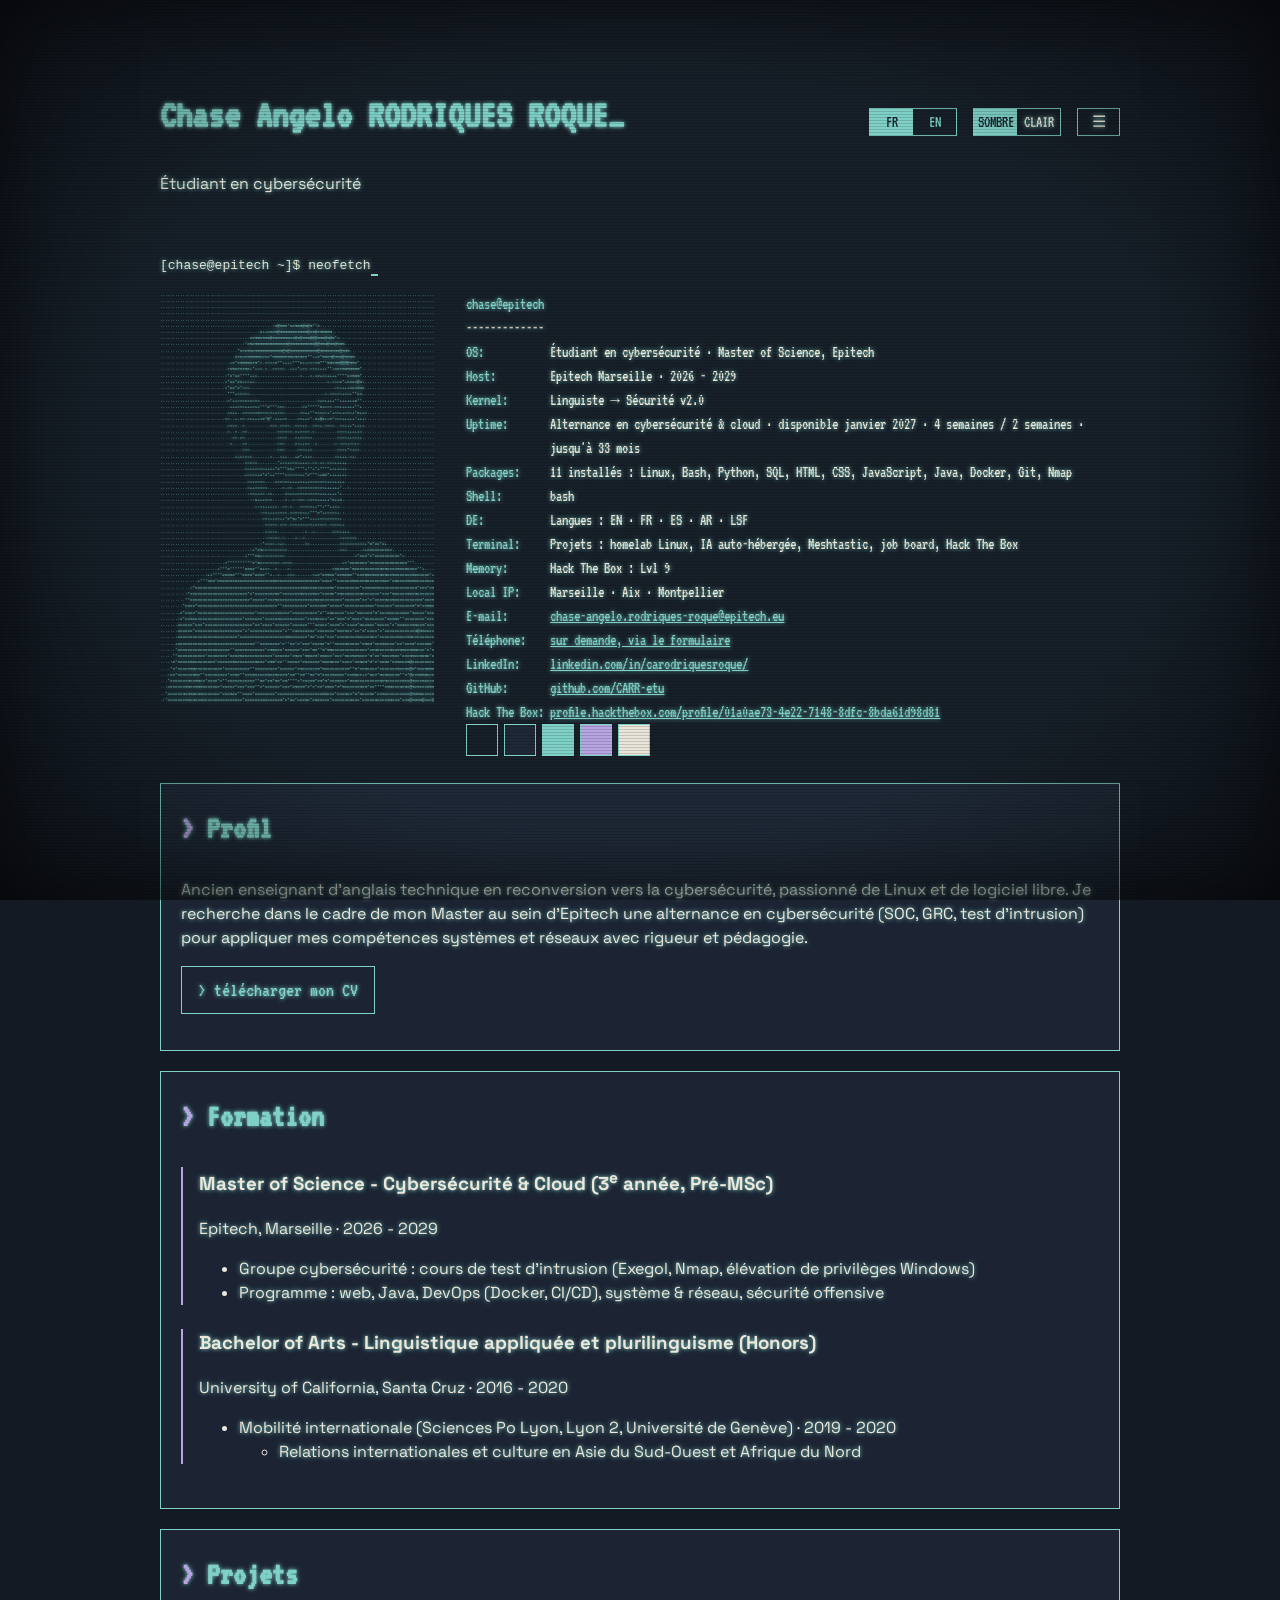
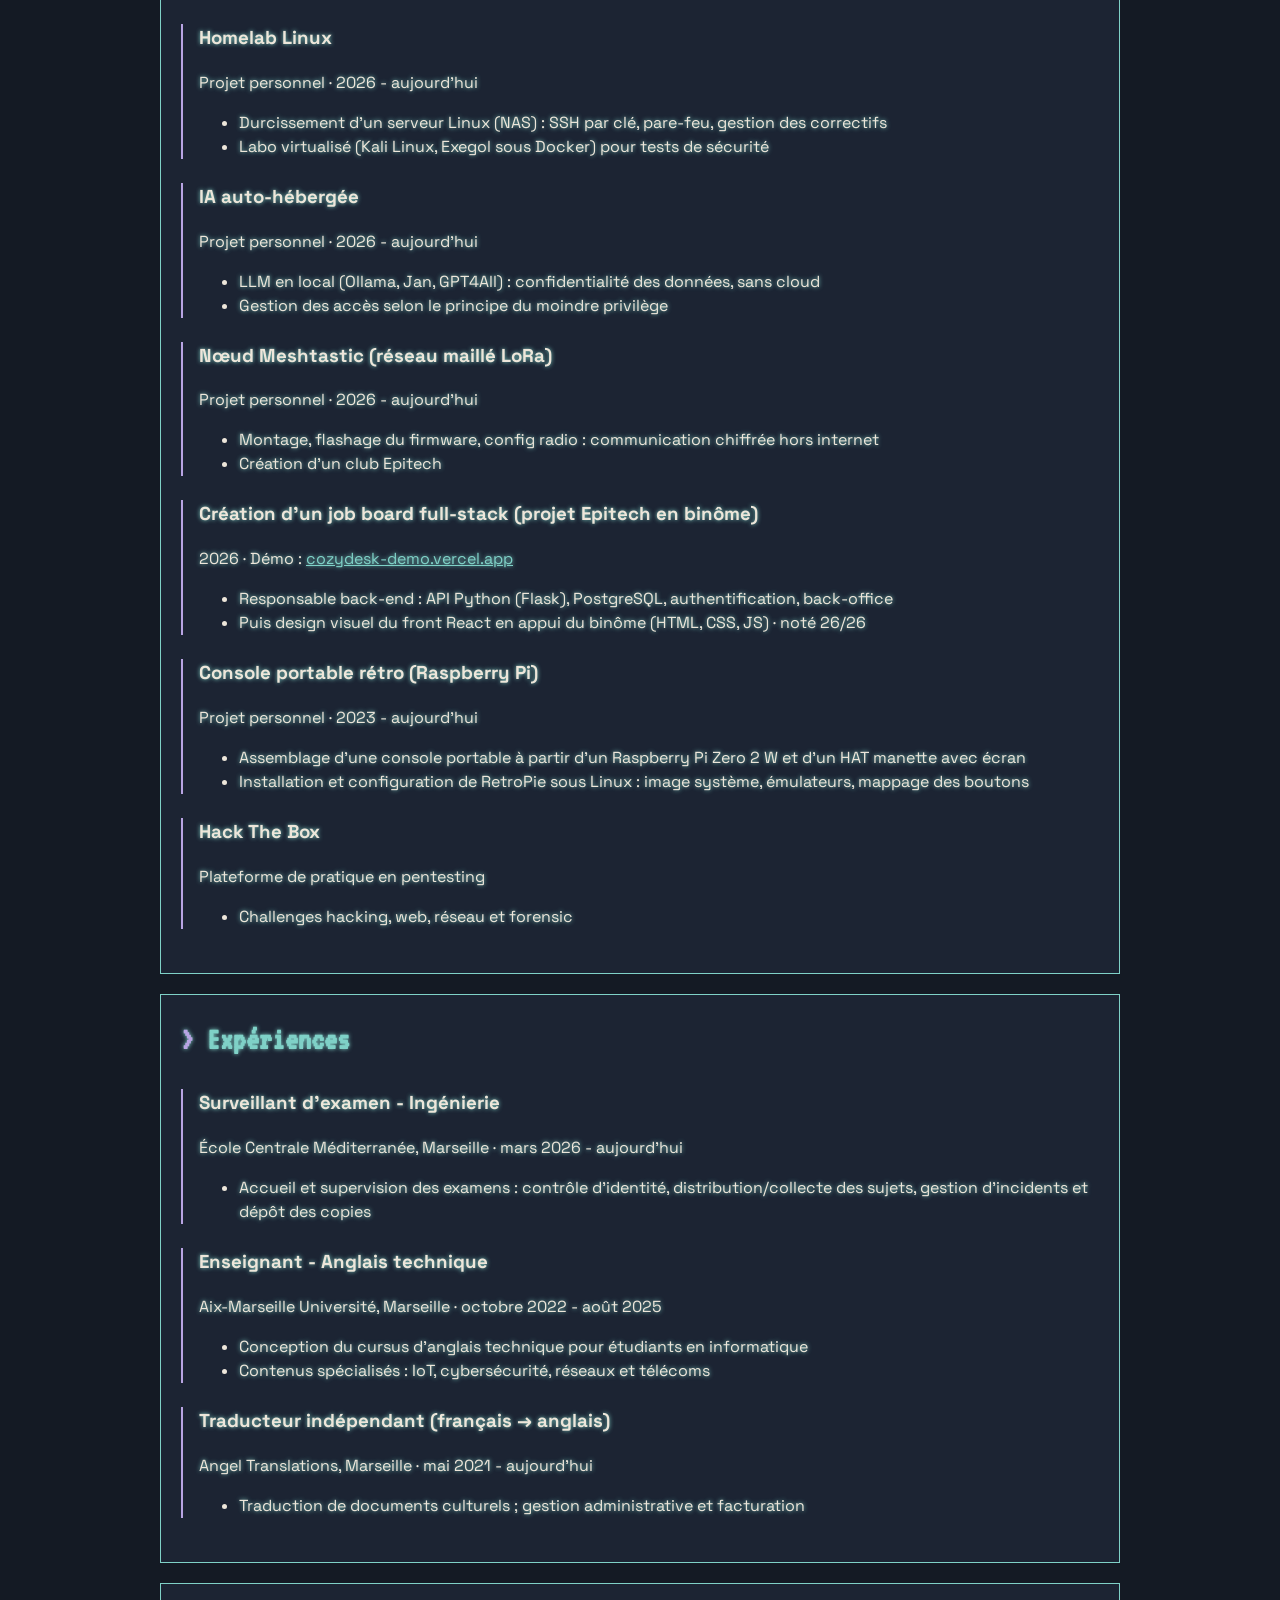
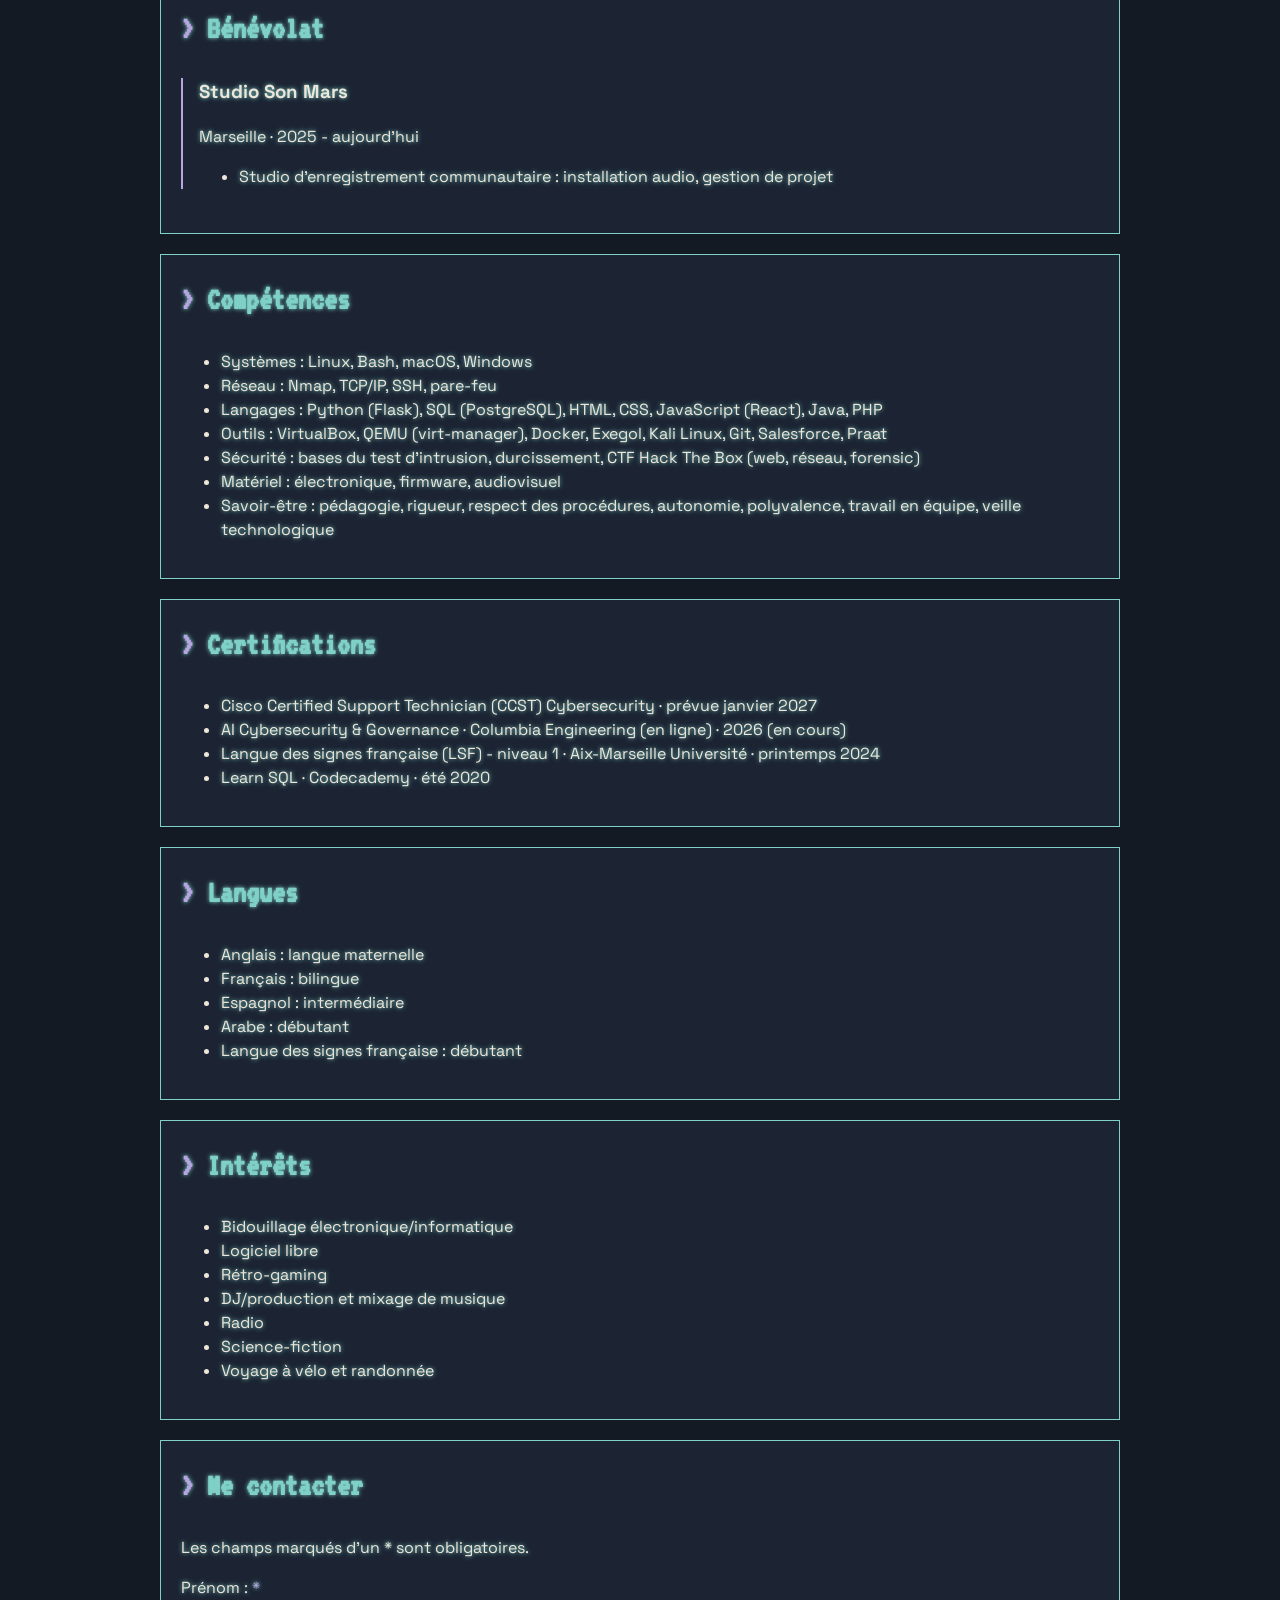
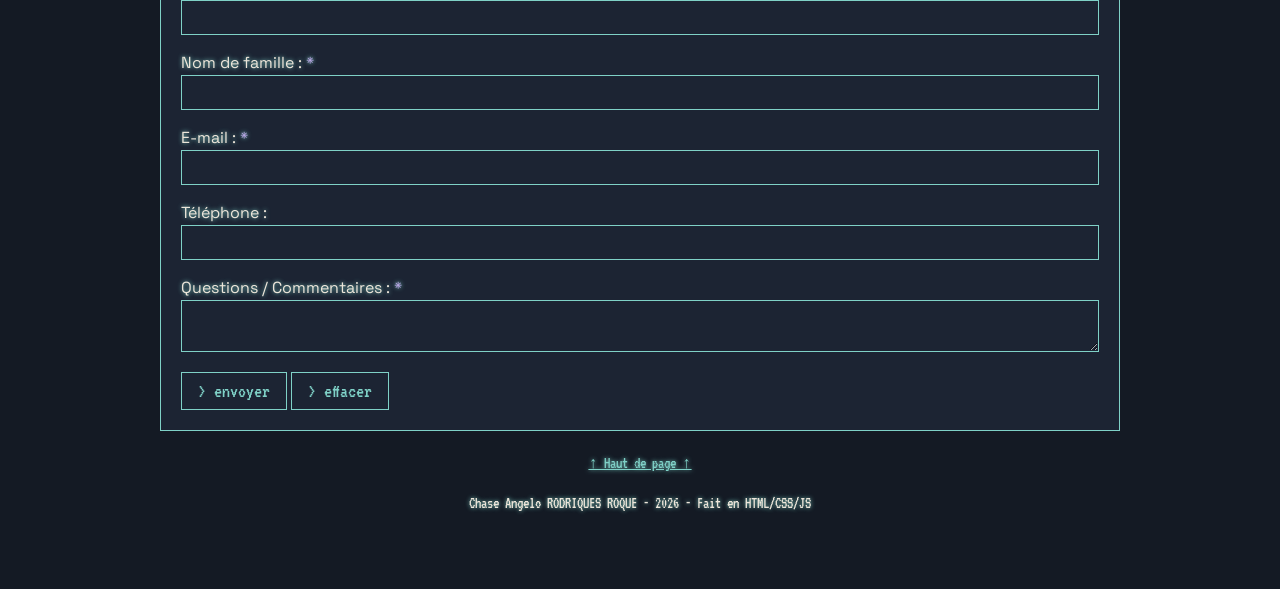
<file: index.html>
<!DOCTYPE html>
<html lang="fr">
<head>
    <meta charset="UTF-8">
    <meta name="viewport" content="width=device-width, initial-scale=1.0">
    <meta name="description" content="Portfolio de Chase Angelo RODRIQUES ROQUE, étudiant en cybersécurité à Epitech Marseille, à la recherche d'une alternance à partir de janvier 2027.">
    <title data-i18n="title.cv">Chase Angelo RODRIQUES ROQUE, Étudiant en cybersécurité</title>
    <link rel="preconnect" href="https://fonts.googleapis.com">
    <link rel="preconnect" href="https://fonts.gstatic.com" crossorigin>
    <link href="https://fonts.googleapis.com/css2?family=Space+Grotesk:wght@300..700&family=VT323&display=swap" rel="stylesheet">
    <link rel="stylesheet" href="css/style.css">
    <link rel="icon" href="assets/favicon.svg?v=2" type="image/svg+xml">
    <script src="js/translations.js" defer></script>
    <script src="js/main.js" defer></script>
</head>
    <body>
    <header>
        <div class="id">
            <h1><a href="index.html" class="home-link">Chase Angelo RODRIQUES ROQUE</a></h1>
            <p data-i18n="header.subtitle">Étudiant en cybersécurité</p> 
        </div>
        <div class="header-controls">
            <ul class="lang-switch">
                <li><button type="button" data-lang="fr" aria-pressed="true">FR</button></li>
                <li><button type="button" data-lang="en" aria-pressed="false">EN</button></li>
            </ul>
            <label class="switch">
                <input type="checkbox" id="theme-toggle" aria-label="Mode clair" data-i18n-attr="aria-label:attr.theme">
                <span class="slider"></span>
                <span class="switch-text switch-dark" data-i18n="theme.dark">SOMBRE</span>
                <span class="switch-text switch-light" data-i18n="theme.light">CLAIR</span>
            </label>
            <nav>
                <details>
                    <summary aria-label="Menu">☰</summary>
                    <ul>
                        <li><a href="index.html" data-i18n="nav.page.cv" aria-current="page">CV</a></li>
                        <li><a href="projects.html" data-i18n="nav.page.projects">Projets</a></li>
                        <li><a href="interests.html" data-i18n="nav.page.interests">Intérêts</a></li>
                        <li class="menu-separator" aria-hidden="true"></li>
                        <li><a href="#">neofetch_</a></li>
                        <li><a href="#profile" data-i18n="nav.profile">Profil</a></li>
                        <li><a href="#education" data-i18n="nav.education">Formation</a></li>
                        <li><a href="#projects" data-i18n="nav.projects">Projets</a></li>
                        <li><a href="#experience" data-i18n="nav.experience">Expériences</a></li>
                        <li><a href="#volunteering" data-i18n="nav.volunteering">Bénévolat</a></li>
                        <li><a href="#skills" data-i18n="nav.skills">Compétences</a></li>
                        <li><a href="#certifications" data-i18n="nav.certifications">Certifications</a></li>
                        <li><a href="#languages" data-i18n="nav.languages">Langues</a></li>
                        <li><a href="#interests" data-i18n="nav.interests">Intérêts</a></li>
                        <li><a href="#contact-form" data-i18n="nav.contact-form">Me contacter</a></li>
                    </ul>
                </details>
            </nav>    
        </div>
    </header>
    <main>
        <section id="neofetch">
            <p><code>[chase@epitech ~]$ <kbd>neofetch</kbd></code></p>
            <div class="portrait" tabindex="0">
                <img src="assets/photo-color.jpg" alt="Photo de Chase Angelo RODRIQUES ROQUE" width="400" height="400" data-i18n-attr="alt:attr.photo">
                <pre aria-hidden="true">
..............................................................................................................
..............................................................................................................
..............................................................................................................
..............................................................................................................
..............................................................................................................
.............................................:#@%%#*##%%%@%@%**#..............................................
........................................#++###%@%%%%%%#%%%%@#%@#%%%%%.........................................
..................................-.##%%#%%%@%%%%%%%#%@%@%%%@@@%%%@%@%*=......................................
.................................:*#%#%%%%%%%%%%%%%@%%%%%%%%%%@@%%%@%%@%%%-...................................
...............................*###%%#%%%%%%%%%%%@%@%%%%%%%%%%%@%%%%%%%%@%%%-.................................
..............................#####%%%%%####*%%%%%#%%#%#%##**++#*%%#%@%%%@%%%%................................
............................+#*#%%%%##%*=-====#**++++***#++====%***%%#%%@@@@%%#*..............................
...........................=#%####%#+*+==-=--=====--+++*+==-===++++**+###%%%%%%%*.............................
..........................:*#*##****++=-----------------=---=-=#+==++++****##%%%*.............................
..........................=*##*##+==+=-----------------------------=-===#*+####@%:............................
..........................=*##*#*===----------------------------------===+++###%%#............................
...........................***+=====------------------------------=-=====+==+**##-............................
...........................=*++=========-----------------------=+=++++**++++++#**.............................
............................+++===+++==+***#***===-------==*****#+===-==++++++**+.............................
...........................+=++--======#=====++===------==++**=====+*+==++===+*#++=...........................
..........................==--+-==-==+++=#*@*-=++==----==++=*-#+@#+=#*===+++++*+++:...........................
...........................====--=----------===-====--===+=--===+-====--==+++*++++............................
...........................=--=--==------------======-=+====-=---------====+++++=-............................
............................-==-==-------------====---=+=====----------====++==++.............................
............................=----==------------===----==++==--=-------=-===+==+=..............................
.............................----===-----------===-----===++=----------===+*=+==..............................
..............................=+=====-------=---=++---+#*+=+=---------==+++-=+:...............................
..................................=====--------*+==+====+++=-==-==-===+++++...................................
..................................===+====++=+*#***##+****+**+*+****+=++=++...................................
..................................+====+#*#*++****======++*#***=+%#*+++++++...................................
...................................==+====----======++++=+++=======++=++++....................................
...................................=++=====------=-==--===========++++++*.-:..................................
...................................:==++==-==-----==+=+=========+++++++*+..-..................................
....................................::#+++===-----=--=-===-====+++++*#++#.....................................
......................................+:=+++++=--==-=---=====++**+**++=+--....................................
........................................:==++++====-======++***#*++====+.:....................................
.........................................===++==++*#*%+*#***++++========+.....................................
..........................................=====-===-===+==+==+=====-====++....................................
..........................................=====-----------=--=-------====+++..................................
..........................................:=====-=----=--=--------------=+====+...............................
........................................:*====-=+=--------==------------==========+*%*##*#+...................
....................................:+*#%==========---------------------===------=+##########.................
.................................-+***#%+=========----------------------------=*###*#*##########*=............
..........................=**********#*%========-====--------------------==*#######*###############***-.......
.......................+***#******####**#+==--=----=-----------------=######*%##########%#%####%##%####**+-...
..................:++****#####***####*####**=--=---===-------=+#*##%##*##%#%#**###%%#%##%#%##%#######%######*+
...............+***###*######################%##################*####**######%####%######%##*#%####%#%########
............=*###########################################%%##%######%#*#########*##%#%#%##############%*###*#%
..........:*#######################*#*########%#*#######%####%##*###%#*#%##%####%#######*###*%#####%##%#######
.........-**########################*#####*###%###############%##########*#####%*##*#*####%##%##########%*###%
.........*####*################################**##########*#####%#*#####*#########%##*######*#######%*%*##%%#
........#*####*#######################*########%####*##########*#**#%#####*###*%####%*%*###%#####%##*%####*###
.......:#*##%####################*#######*#####%##########*###%####*##*%#%*%*%###*%#######*%#%%#**########*###
.......######*###*###################*##*####*######*######***#####*###%*#*###%*%##%##*%####*#*%#%###%%##%*###
.......######*###################*#*#############*#**#%#######*#######*%##%##*##*%*####*#*############%@%%####
......:########################*##################%%#######*%#*###*###*###%####%####%##*#######%###%%#########
......+###############################**########*#**##*#*###*#####*%**####%#####*#%#%*###%####*##*###%*####%#*
......*#####################**############*#%%###*######*###*%#**%*%%##############*##%#####%###%%##%%%###*#*#
.....**###########*########*####%############*######*#%##*%%##%*#%###*###*%##%#%###*%*##*%###%##*###%%##%#%#*#
....:#*#####%#########*######%########%###*#%%*##**#####*#######*%##%###*####*##%#%*%*#*##%#*##%###%@#########
....*#*#####%%###########*##########**#########*######*#%######%*%#########%**%*##%####*#######%##%#@%*%##%%%%
...:##*######%%#**#########*##%#**###%#####%##%###%*#%**#%**%#*%*####%#%##*##%%##+#*%##*%#%%###%**#*@##%%%%###
...*#######%##%%##*####*#**###########**%#*#%*%#*#%****#*####%*#%*%*###%###*%#%#########%#%######%##@%###%####
..:#######%%##%%%#######*#####*###*###**#*######*###*#%##%*#*#*##*#%##*%*%######%#%*##****#%%###%#%#@%#%###%%%
..*######%#%%%#%%#######*###%##**####*########*##################%%###*###%##*%*%###%#*##%#######%##@%%%%####%
.:*#######%%#%##%################*#######%######%*#*%#*###%#*#%#####*#######%###*#####%####%%##%*##%@%%%%@###@
                </pre>
            </div>
            <div class="neofetch-info">
                <p class="neofetch-title">chase@epitech</p>
                <p aria-hidden="true">-------------</p>
                <dl>
                    <dt>OS</dt>
                    <dd data-i18n="neofetch.os">Étudiant en cybersécurité · Master of Science, Epitech</dd>
                    <dt>Host</dt>
                    <dd>Epitech Marseille · 2026 - 2029</dd>
                    <dt>Kernel</dt>
                    <dd data-i18n="neofetch.kernel">Linguiste → Sécurité v2.0</dd>
                    <dt>Uptime</dt>
                    <dd data-i18n="neofetch.uptime">Alternance en cybersécurité & cloud · disponible janvier 2027 · 4 semaines / 2 semaines · jusqu'à 33 mois</dd>
                    <dt>Packages</dt>
                    <dd data-i18n="neofetch.packages">11 installés : Linux, Bash, Python, SQL, HTML, CSS, JavaScript, Java, Docker, Git, Nmap</dd>
                    <dt>Shell</dt>
                    <dd>bash</dd>
                    <dt>DE</dt>
                    <dd data-i18n="neofetch.de">Langues : EN · FR · ES · AR · LSF</dd>
                    <dt>Terminal</dt>
                    <dd data-i18n="neofetch.terminal">Projets : homelab Linux, IA auto-hébergée, Meshtastic, job board, Hack The Box</dd>
                    <dt>Memory</dt>
                    <dd data-i18n="neofetch.memory">Hack The Box : Lvl 9</dd>
                    <dt>Local IP</dt>
                    <dd>Marseille · Aix · Montpellier</dd>
                    <dt data-i18n="neofetch.email">E-mail</dt>
                    <dd><a href="mailto:chase-angelo.rodriques-roque@epitech.eu">chase-angelo.rodriques-roque@epitech.eu</a></dd>
                    <dt data-i18n="neofetch.phone">Téléphone</dt>
                    <dd><a href="#contact-form" data-i18n="neofetch.phone.link">sur demande, via le formulaire</a></dd>
                    <dt>LinkedIn</dt>
                    <dd><a href="https://linkedin.com/in/carodriquesroque/">linkedin.com/in/carodriquesroque/</a></dd>
                    <dt>GitHub</dt>
                    <dd><a href="https://github.com/CARR-etu">github.com/CARR-etu</a></dd>
                    <dt>Hack The Box</dt>
                    <dd><a href="https://profile.hackthebox.com/profile/01a0ae73-4e22-7148-8dfc-8bda61d98d81">profile.hackthebox.com/profile/01a0ae73-4e22-7148-8dfc-8bda61d98d81</a></dd>
                </dl>
                <div class="neofetch-colors" aria-hidden="true">
                    <span></span>
                    <span></span>
                    <span></span>
                    <span></span>
                    <span></span>
                </div>
            </div>
        </section>
        <section id="profile">
            <h2 data-i18n="profile.title">Profil</h2>
            <p data-i18n="profile.text">Ancien enseignant d'anglais technique en reconversion vers la cybersécurité, passionné de Linux et de logiciel libre. Je recherche dans le cadre de mon Master au sein d'Epitech une alternance en cybersécurité (SOC, GRC, test d'intrusion) pour appliquer mes compétences systèmes et réseaux avec rigueur et pédagogie.</p>
            <p><a href="assets/CV-Chase-Angelo-RODRIQUES-ROQUE.pdf" class="cv-button" download data-i18n="profile.cv">&gt; télécharger mon CV</a></p>
        </section>
        <section id="education">
            <h2 data-i18n="education.title">Formation</h2>
            <article>
                <h3><span data-i18n="education.msc.title">Master of Science - Cybersécurité & Cloud</span> (3<sup data-i18n="education.msc.ordinal">e</sup> <span data-i18n="education.msc.year">année, Pré-MSc</span>)</h3>
                <p>Epitech, Marseille · 2026 - 2029</p>
                <ul>
                    <li data-i18n="education.msc.item1">Groupe cybersécurité : cours de test d'intrusion (Exegol, Nmap, élévation de privilèges Windows)</li>
                    <li data-i18n="education.msc.item2">Programme : web, Java, DevOps (Docker, CI/CD), système & réseau, sécurité offensive</li>
                </ul>
            </article>
            <article>
                <h3 data-i18n="education.ba.title">Bachelor of Arts - Linguistique appliquée et plurilinguisme (Honors)</h3>
                <p>University of California, Santa Cruz · 2016 - 2020</p>
                <ul>
                    <li><span data-i18n="education.ba.mobility">Mobilité internationale (Sciences Po Lyon, Lyon 2, Université de Genève) · 2019 - 2020</span>
                        <ul>
                            <li data-i18n="education.ba.focus">Relations internationales et culture en Asie du Sud-Ouest et Afrique du Nord</li>
                        </ul>
                    </li>
                </ul>
            </article>
        </section>
        <section id="projects">
            <h2 data-i18n="projects.title">Projets</h2>
            <article>
                <h3 data-i18n="projects.homelab.title">Homelab Linux</h3>
                <p data-i18n="projects.homelab.meta">Projet personnel · 2026 - aujourd'hui</p>
                <ul>
                    <li data-i18n="projects.homelab.item1">Durcissement d'un serveur Linux (NAS) : SSH par clé, pare-feu, gestion des correctifs</li>
                    <li data-i18n="projects.homelab.item2">Labo virtualisé (Kali Linux, Exegol sous Docker) pour tests de sécurité</li>
                </ul>
            </article>
            <article>
                <h3 data-i18n="projects.ai.title">IA auto-hébergée</h3>
                <p data-i18n="projects.ai.meta">Projet personnel · 2026 - aujourd'hui</p>
                <ul>
                    <li data-i18n="projects.ai.item1">LLM en local (Ollama, Jan, GPT4All) : confidentialité des données, sans cloud</li>
                    <li data-i18n="projects.ai.item2">Gestion des accès selon le principe du moindre privilège</li>
                </ul>
            </article>
            <article>
                <h3 data-i18n="projects.meshtastic.title">Nœud Meshtastic (réseau maillé LoRa)</h3>
                <p data-i18n="projects.meshtastic.meta">Projet personnel · 2026 - aujourd'hui</p>
                <ul>
                    <li data-i18n="projects.meshtastic.item1">Montage, flashage du firmware, config radio : communication chiffrée hors internet</li>
                    <li data-i18n="projects.meshtastic.item2">Création d'un club Epitech</li>
                </ul>
            </article>
            <article>
                <h3 data-i18n="projects.jobboard.title">Création d'un job board full-stack (projet Epitech en binôme)</h3>
                <p>2026 · <span data-i18n="projects.jobboard.demo">Démo :</span> <a href="https://cozydesk-demo.vercel.app">cozydesk-demo.vercel.app</a></p>
                <ul>
                    <li data-i18n="projects.jobboard.item1">Responsable back-end : API Python (Flask), PostgreSQL, authentification, back-office</li>
                    <li data-i18n="projects.jobboard.item2">Puis design visuel du front React en appui du binôme (HTML, CSS, JS) · noté 26/26</li>
                </ul>
            </article>
            <article>
                <h3 data-i18n="projects.console.title">Console portable rétro (Raspberry Pi)</h3>
                <p data-i18n="projects.console.meta">Projet personnel · 2023 - aujourd'hui</p>
                <ul>
                    <li data-i18n="projects.console.item1">Assemblage d'une console portable à partir d'un Raspberry Pi Zero 2 W et d'un HAT manette avec écran</li>
                    <li data-i18n="projects.console.item2">Installation et configuration de RetroPie sous Linux : image système, émulateurs, mappage des boutons</li>
                </ul>
            </article>
            <article>
                <h3>Hack The Box</h3>
                <p data-i18n="projects.htb.meta">Plateforme de pratique en pentesting</p>
                <ul>
                    <li data-i18n="projects.htb.item1">Challenges hacking, web, réseau et forensic</li>
                </ul>
            </article>
        </section>
        <section id="experience">
            <h2 data-i18n="experience.title">Expériences</h2>
            <article>
                <h3 data-i18n="experience.invigilator.title">Surveillant d'examen - Ingénierie</h3>
                <p data-i18n="experience.invigilator.meta">École Centrale Méditerranée, Marseille · mars 2026 - aujourd'hui</p>
                <ul>
                    <li data-i18n="experience.invigilator.item1">Accueil et supervision des examens : contrôle d'identité, distribution/collecte des sujets, gestion d'incidents et dépôt des copies</li>
                </ul>
            </article>
            <article>
                <h3 data-i18n="experience.teacher.title">Enseignant - Anglais technique</h3>
                <p data-i18n="experience.teacher.meta">Aix-Marseille Université, Marseille · octobre 2022 - août 2025</p>
                <ul>
                    <li data-i18n="experience.teacher.item1">Conception du cursus d'anglais technique pour étudiants en informatique</li>
                    <li data-i18n="experience.teacher.item2">Contenus spécialisés : IoT, cybersécurité, réseaux et télécoms</li>
                </ul>
            </article>
            <article>
                <h3 data-i18n="experience.translator.title">Traducteur indépendant (français → anglais)</h3>
                <p data-i18n="experience.translator.meta">Angel Translations, Marseille · mai 2021 - aujourd'hui</p>
                <ul>
                    <li data-i18n="experience.translator.item1">Traduction de documents culturels ; gestion administrative et facturation</li>
                </ul>
            </article>
        </section>
        <section id="volunteering">
            <h2 data-i18n="volunteering.title">Bénévolat</h2>
            <article>
                <h3>Studio Son Mars</h3>
                <p data-i18n="volunteering.studio.meta">Marseille · 2025 - aujourd'hui</p>
                <ul>
                    <li data-i18n="volunteering.studio.item1">Studio d'enregistrement communautaire : installation audio, gestion de projet</li>
                </ul>
            </article>
        </section>
        <section id="skills">
            <h2 data-i18n="skills.title">Compétences</h2>
            <ul>
                <li data-i18n="skills.systems">Systèmes : Linux, Bash, macOS, Windows</li>
                <li data-i18n="skills.network">Réseau : Nmap, TCP/IP, SSH, pare-feu</li>
                <li data-i18n="skills.languages">Langages : Python (Flask), SQL (PostgreSQL), HTML, CSS, JavaScript (React), Java, PHP</li>
                <li data-i18n="skills.tools">Outils : VirtualBox, QEMU (virt-manager), Docker, Exegol, Kali Linux, Git, Salesforce, Praat</li>
                <li data-i18n="skills.security">Sécurité : bases du test d'intrusion, durcissement, CTF Hack The Box (web, réseau, forensic)</li>
                <li data-i18n="skills.hardware">Matériel : électronique, firmware, audiovisuel</li>
                <li data-i18n="skills.soft">Savoir-être : pédagogie, rigueur, respect des procédures, autonomie, polyvalence, travail en équipe, veille technologique</li>
            </ul>
        </section>
        <section id="certifications">
            <h2>Certifications</h2>
            <ul>
                <li data-i18n="certifications.ccst">Cisco Certified Support Technician (CCST) Cybersecurity · prévue janvier 2027</li>
                <li data-i18n="certifications.columbia">AI Cybersecurity & Governance · Columbia Engineering (en ligne) · 2026 (en cours)</li>
                <li data-i18n="certifications.lsf">Langue des signes française (LSF) - niveau 1 · Aix-Marseille Université · printemps 2024</li>
                <li data-i18n="certifications.sql">Learn SQL · Codecademy · été 2020</li>
            </ul>
        </section>
        <section id="languages">
            <h2 data-i18n="languages.title">Langues</h2>
            <ul>
                <li data-i18n="languages.english">Anglais : langue maternelle</li>
                <li data-i18n="languages.french">Français : bilingue</li>
                <li data-i18n="languages.spanish">Espagnol : intermédiaire</li>
                <li data-i18n="languages.arabic">Arabe : débutant</li>
                <li data-i18n="languages.lsf">Langue des signes française : débutant</li>
            </ul>
        </section>
        <section id="interests">
            <h2 data-i18n="interests.title">Intérêts</h2>
            <ul>
                <li data-i18n="interests.tinkering">Bidouillage électronique/informatique</li>
                <li data-i18n="interests.foss">Logiciel libre</li>
                <li data-i18n="interests.retrogaming">Rétro-gaming</li>
                <li data-i18n="interests.dj">DJ/production et mixage de musique</li>
                <li data-i18n="interests.radio">Radio</li>
                <li data-i18n="interests.scifi">Science-fiction</li>
                <li data-i18n="interests.outdoors">Voyage à vélo et randonnée</li>
            </ul>
        </section>
        <section id="contact-form">
            <h2 data-i18n="contact.title">Me contacter</h2>
            <p data-i18n="contact.required">Les champs marqués d'un * sont obligatoires.</p>
            <form>
                <label for="fname" data-i18n="contact.fname">Prénom :</label>
                <input type="text" id="fname" name="fname" required>

                <label for="lname" data-i18n="contact.lname">Nom de famille :</label>
                <input type="text" id="lname" name="lname" required>

                <label for="email" data-i18n="contact.email">E-mail :</label>
                <input type="email" id="email" name="email" required>

                <label for="tel-num" data-i18n="contact.phone">Téléphone :</label>
                <input type="tel" id="tel-num" name="tel-num">

                <label for="message" data-i18n="contact.message">Questions / Commentaires :</label>
                <textarea id="message" name="message" required></textarea>

                <input type="submit" value="> envoyer" data-i18n-attr="value:attr.submit">
                <input type="reset" value="> effacer" data-i18n-attr="value:attr.reset">
            </form>
        </section>

    </main>
    <footer>
        <p><a href="#" data-i18n="footer.top">↑ Haut de page ↑</a></p>
        <p data-i18n="footer.credits">Chase Angelo RODRIQUES ROQUE - 2026 - Fait en HTML/CSS/JS</p>
    </footer>
    </body>
</html>
</file>
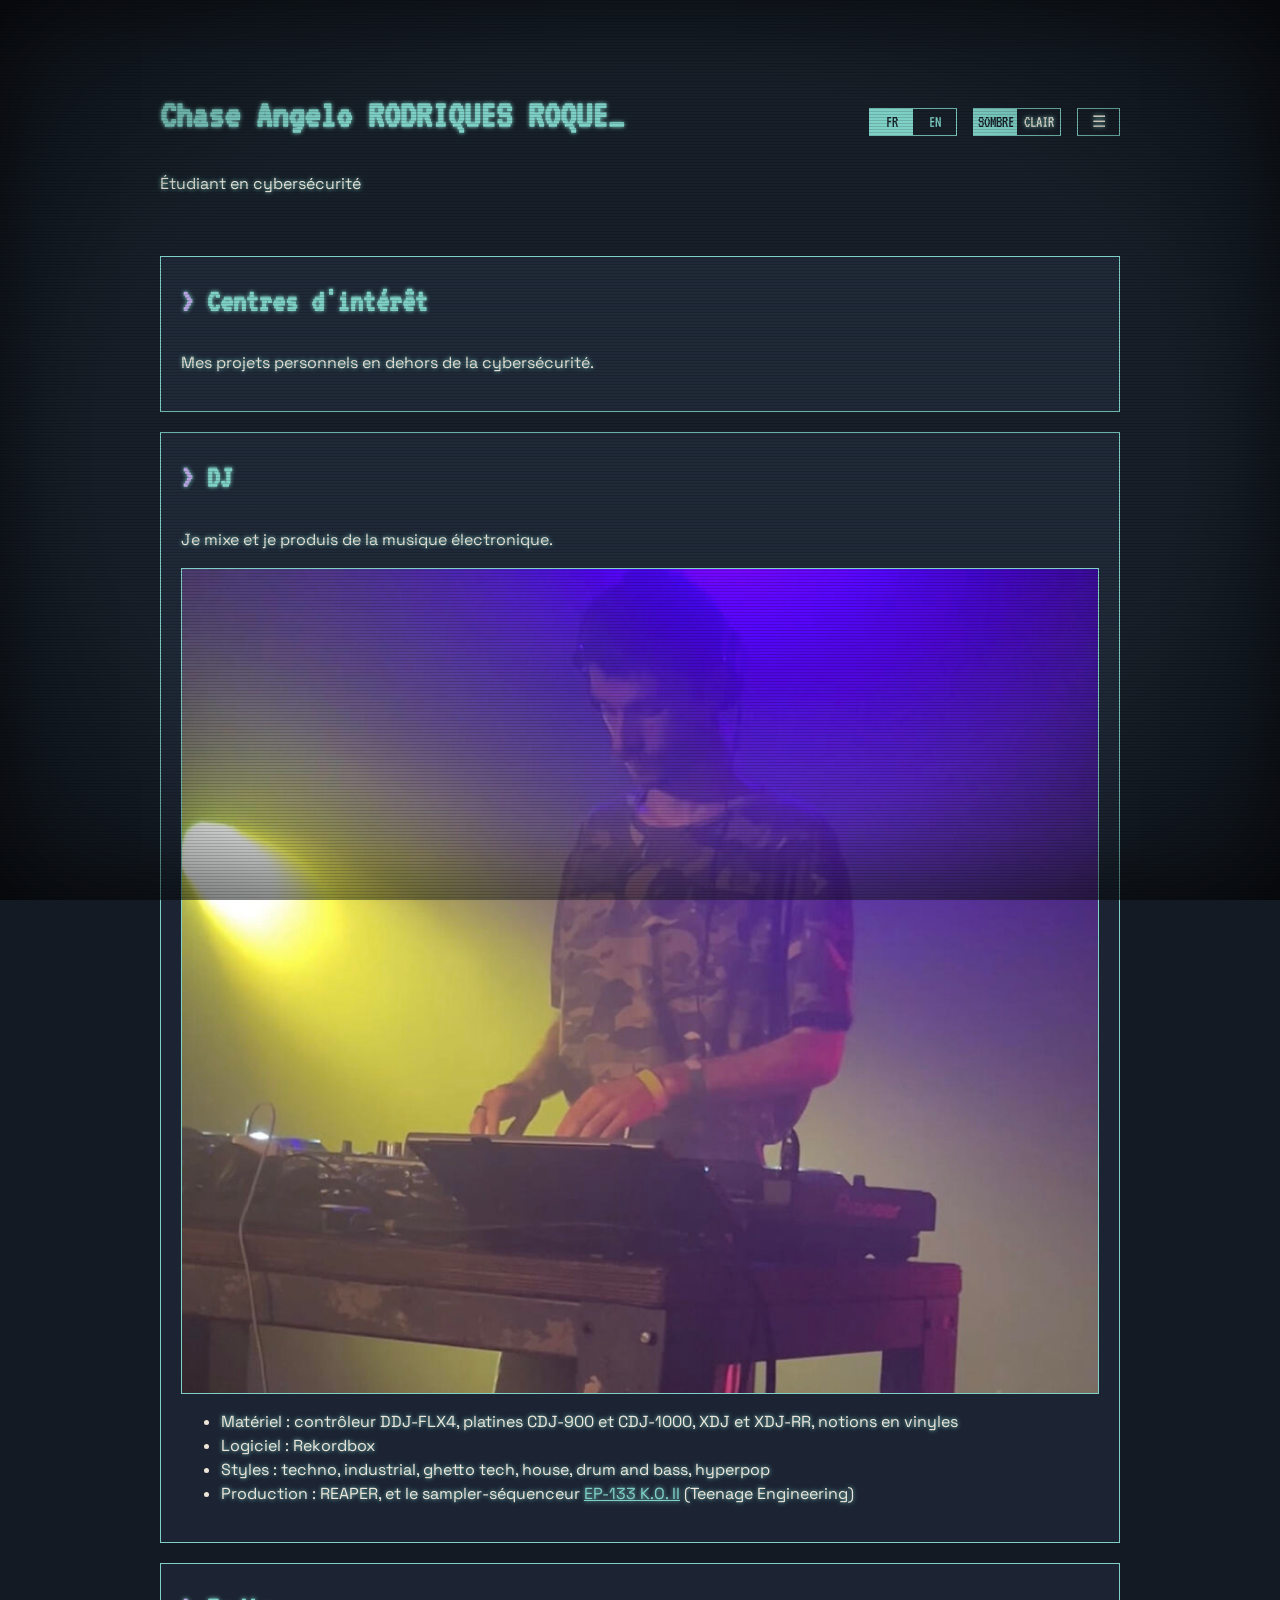
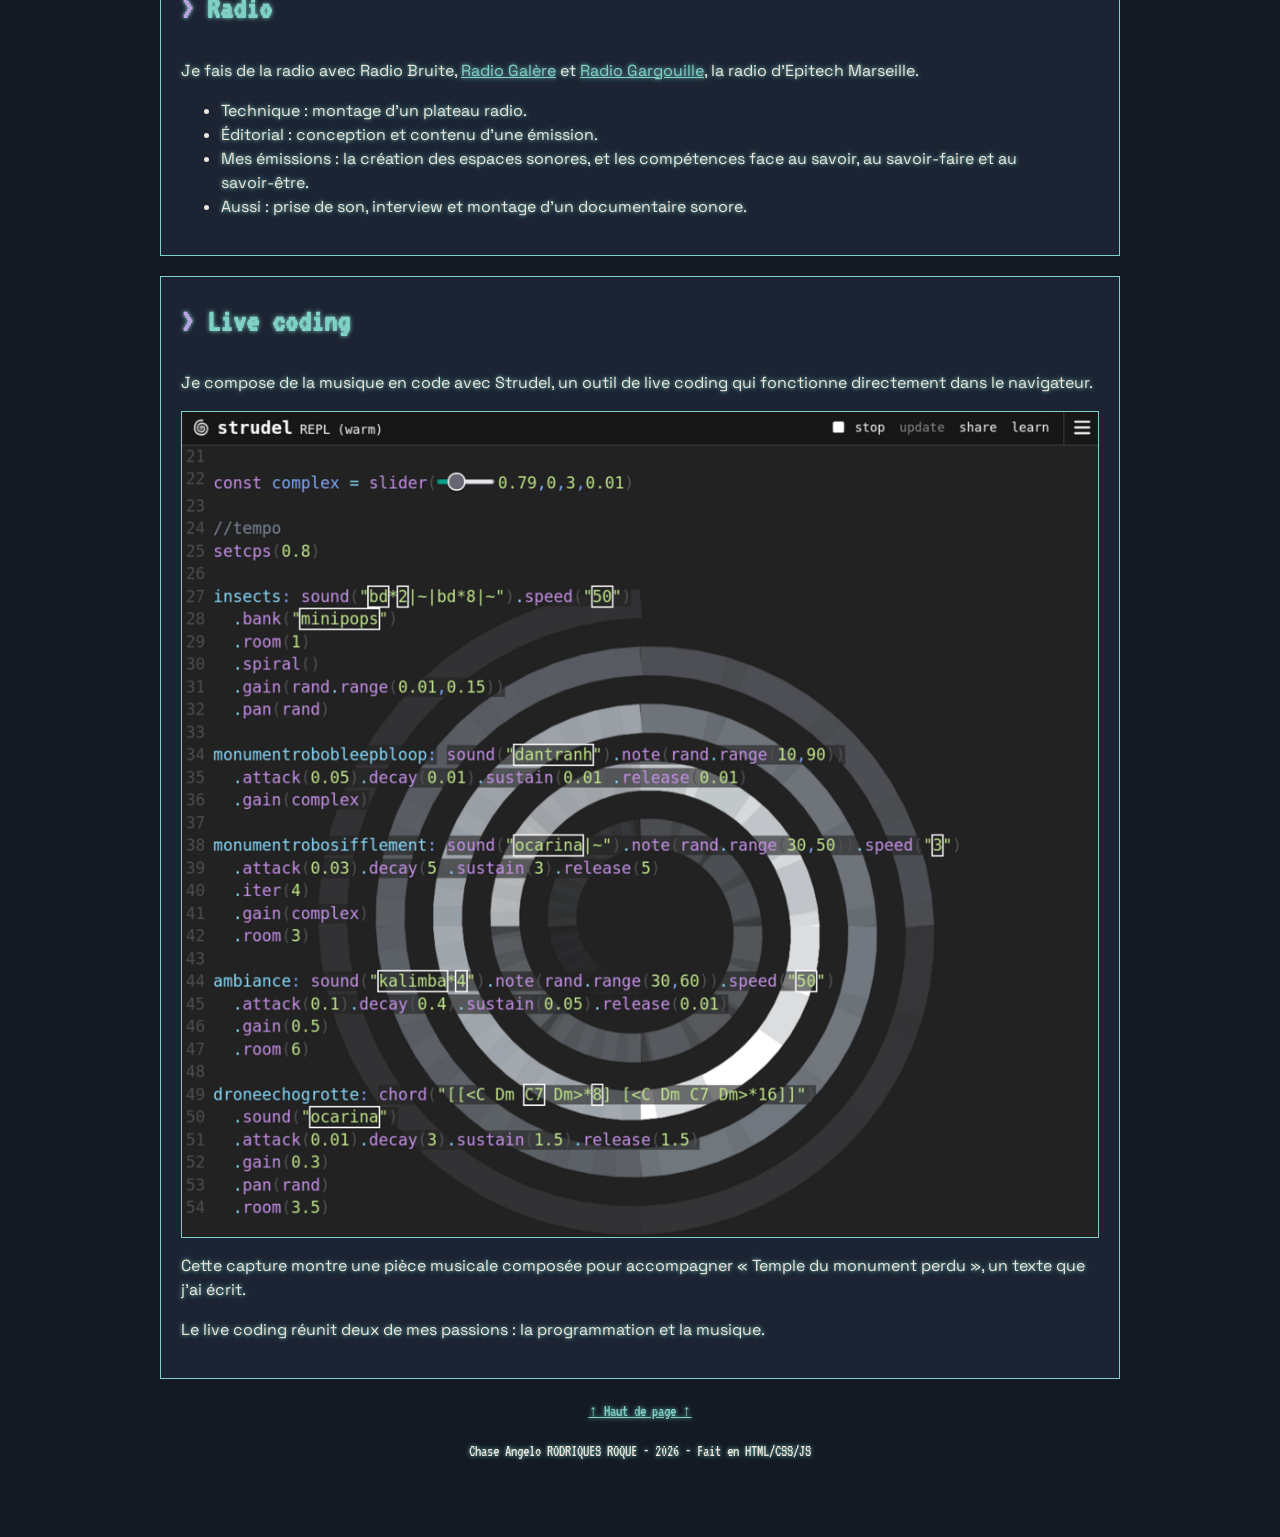
<file: interests.html>
<!DOCTYPE html>
<html lang="fr">
<head>
    <meta charset="UTF-8">
    <meta name="viewport" content="width=device-width, initial-scale=1.0">
    <meta name="description" content="Centres d'intérêt de Chase Angelo RODRIQUES ROQUE, étudiant en cybersécurité à Epitech Marseille : DJ, radio et live coding.">
    <title data-i18n="title.interests">Intérêts · Chase Angelo RODRIQUES ROQUE</title>
    <link rel="preconnect" href="https://fonts.googleapis.com">
    <link rel="preconnect" href="https://fonts.gstatic.com" crossorigin>
    <link href="https://fonts.googleapis.com/css2?family=Space+Grotesk:wght@300..700&family=VT323&display=swap" rel="stylesheet">
    <link rel="stylesheet" href="css/style.css">
    <link rel="icon" href="assets/favicon.svg?v=2" type="image/svg+xml">
    <script src="js/translations.js" defer></script>
    <script src="js/main.js" defer></script>
</head>
<body>
    <header>
        <div class="id">
            <h1><a href="index.html" class="home-link">Chase Angelo RODRIQUES ROQUE</a></h1>
            <p data-i18n="header.subtitle">Étudiant en cybersécurité</p>
        </div>
        <div class="header-controls">
            <ul class="lang-switch">
                <li><button type="button" data-lang="fr" aria-pressed="true">FR</button></li>
                <li><button type="button" data-lang="en" aria-pressed="false">EN</button></li>
            </ul>
            <label class="switch">
                <input type="checkbox" id="theme-toggle" aria-label="Mode clair" data-i18n-attr="aria-label:attr.theme">
                <span class="slider"></span>
                <span class="switch-text switch-dark" data-i18n="theme.dark">SOMBRE</span>
                <span class="switch-text switch-light" data-i18n="theme.light">CLAIR</span>
            </label>
            <nav>
                <details>
                    <summary aria-label="Menu">☰</summary>
                    <ul>
                        <li><a href="index.html" data-i18n="nav.page.cv">CV</a></li>
                        <li><a href="projects.html" data-i18n="nav.page.projects">Projets</a></li>
                        <li><a href="interests.html" data-i18n="nav.page.interests" aria-current="page">Intérêts</a></li>
                        <li class="menu-separator" aria-hidden="true"></li>
                        <li><a href="#" data-i18n="nav.overview">Vue d'ensemble</a></li>
                        <li><a href="#dj">DJ</a></li>
                        <li><a href="#radio">Radio</a></li>
                        <li><a href="#livecoding">Live coding</a></li>
                    </ul>
                </details>
            </nav>
        </div>
    </header>
    <main>
        <section id="overview">
            <h2 data-i18n="interests.page.title">Centres d'intérêt</h2>
            <p data-i18n="interests.page.intro">Mes projets personnels en dehors de la cybersécurité.</p>
        </section>
        <section id="dj">
            <h2>DJ</h2>
            <p data-i18n="interests.dj.intro">Je mixe et je produis de la musique électronique.</p>
            <img src="assets/djcarr.jpg" width="1000" height="900" alt="Chase Angelo RODRIQUES ROQUE aux platines" class="screenshot" data-i18n-attr="alt:interests.dj.alt">
            <ul>
                <li data-i18n="interests.dj.gear">Matériel : contrôleur DDJ-FLX4, platines CDJ-900 et CDJ-1000, XDJ et XDJ-RR, notions en vinyles</li>
                <li data-i18n="interests.dj.software">Logiciel : Rekordbox</li>
                <li data-i18n="interests.dj.styles">Styles : techno, industrial, ghetto tech, house, drum and bass, hyperpop</li>
                <li><span data-i18n="interests.dj.production">Production : REAPER, et le sampler-séquenceur</span> <a href="https://teenage.engineering/products/ep-133">EP-133 K.O. II</a> (Teenage Engineering)</li>            </ul>
        </section>
        <section id="radio">
            <h2>Radio</h2>
            <p><span data-i18n="interests.radio.intro">Je fais de la radio avec Radio Bruite,</span> <a href="https://radiogalere.org/">Radio Galère</a> <span data-i18n="interests.radio.and">et</span> <a href="https://radio-gargouille.fr/">Radio Gargouille</a><span data-i18n="interests.radio.gargouille">, la radio d'Epitech Marseille.</span></p>
            <ul>
                <li data-i18n="interests.radio.tech">Technique : montage d'un plateau radio.</li>
                <li data-i18n="interests.radio.editorial">Éditorial : conception et contenu d'une émission.</li>
                <li data-i18n="interests.radio.shows">Mes émissions : la création des espaces sonores, et les compétences face au savoir, au savoir-faire et au savoir-être.</li>
                <li data-i18n="interests.radio.learned">Aussi : prise de son, interview et montage d'un documentaire sonore.</li>
            </ul>
        </section>
        <section id="livecoding">
            <h2>Live coding</h2>
            <p data-i18n="interests.livecoding.intro">Je compose de la musique en code avec Strudel, un outil de live coding qui fonctionne directement dans le navigateur.</p>
            <img src="assets/livecodingscreenshot.png" alt="Code Strudel de la pièce musicale « Temple du monument perdu »" class="screenshot" data-i18n-attr="alt:interests.livecoding.alt">
            <p data-i18n="interests.livecoding.piece">Cette capture montre une pièce musicale composée pour accompagner « Temple du monument perdu », un texte que j'ai écrit.</p>
            <p data-i18n="interests.livecoding.why">Le live coding réunit deux de mes passions : la programmation et la musique.</p>
        </section>
    </main>
    <footer>
        <p><a href="#" data-i18n="footer.top">↑ Haut de page ↑</a></p>
        <p data-i18n="footer.credits">Chase Angelo RODRIQUES ROQUE - 2026 - Fait en HTML/CSS/JS</p>
    </footer>
</body>
</html>
</file>
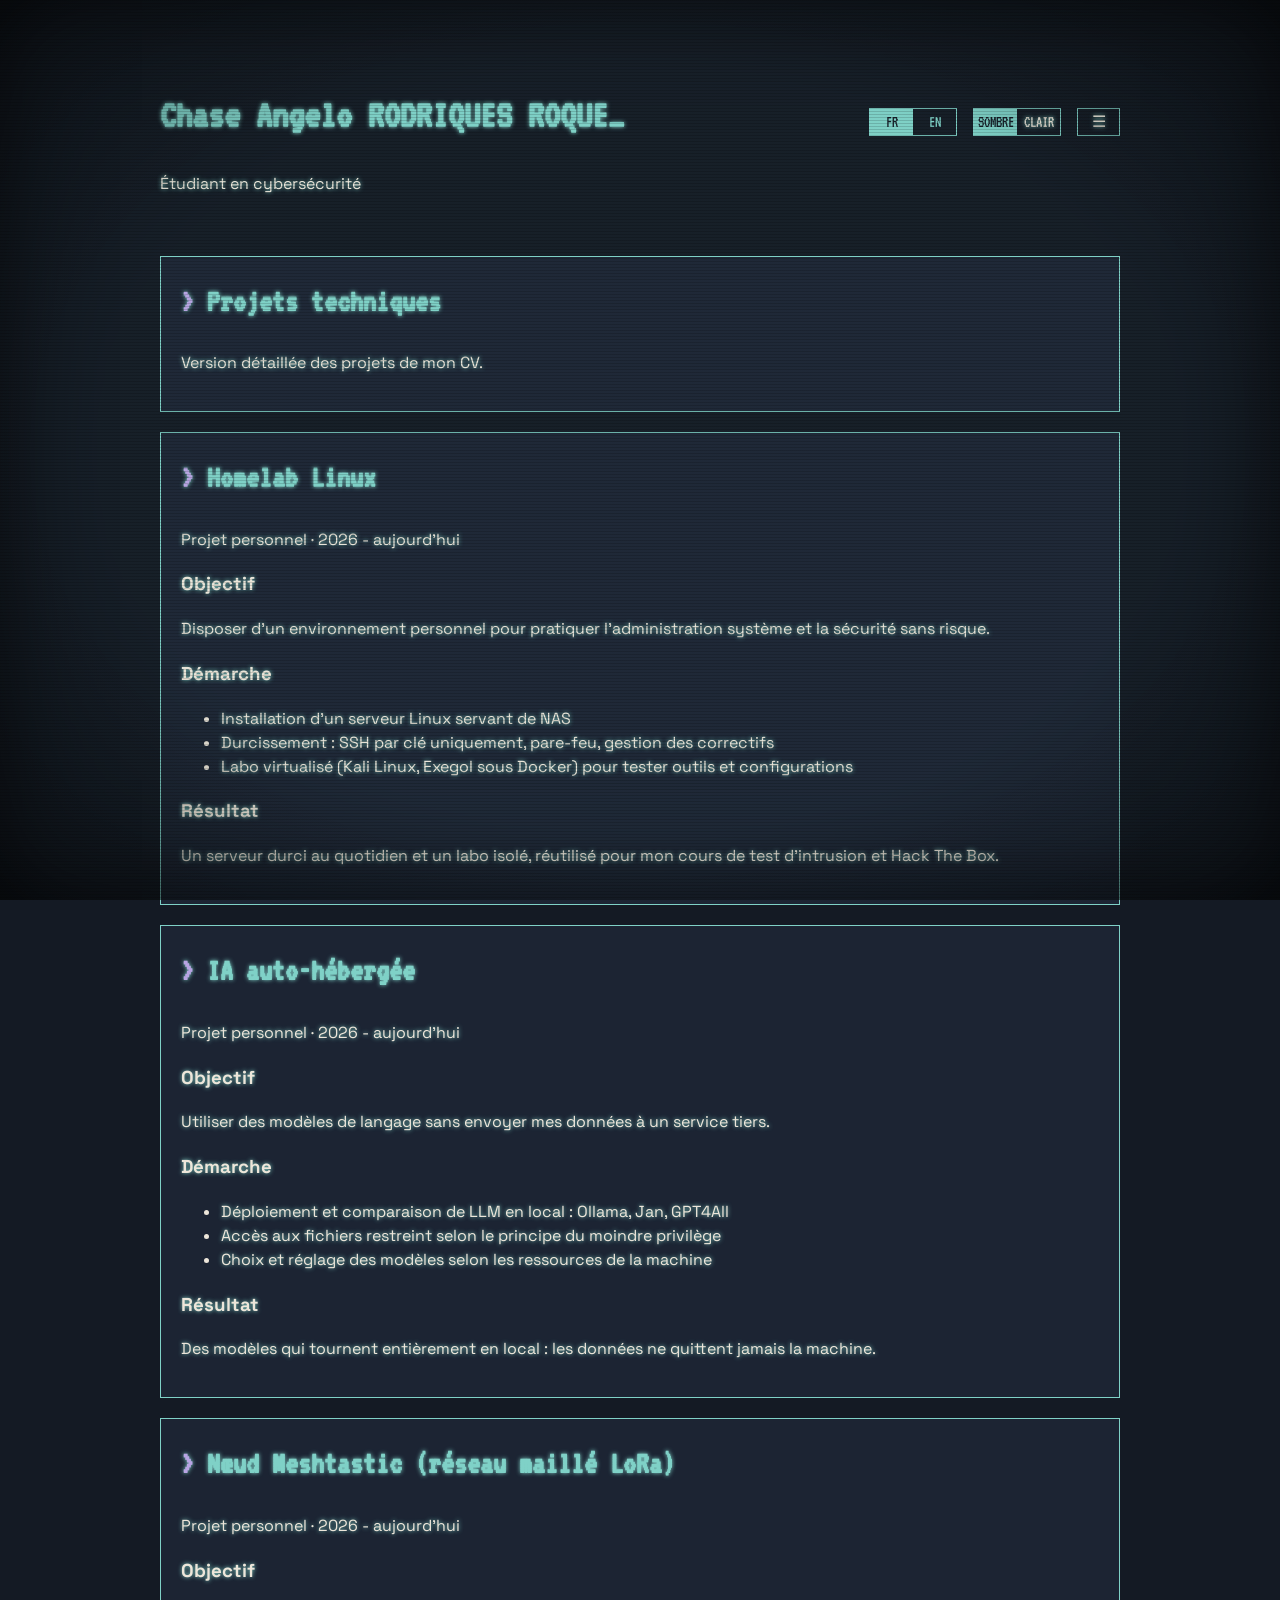
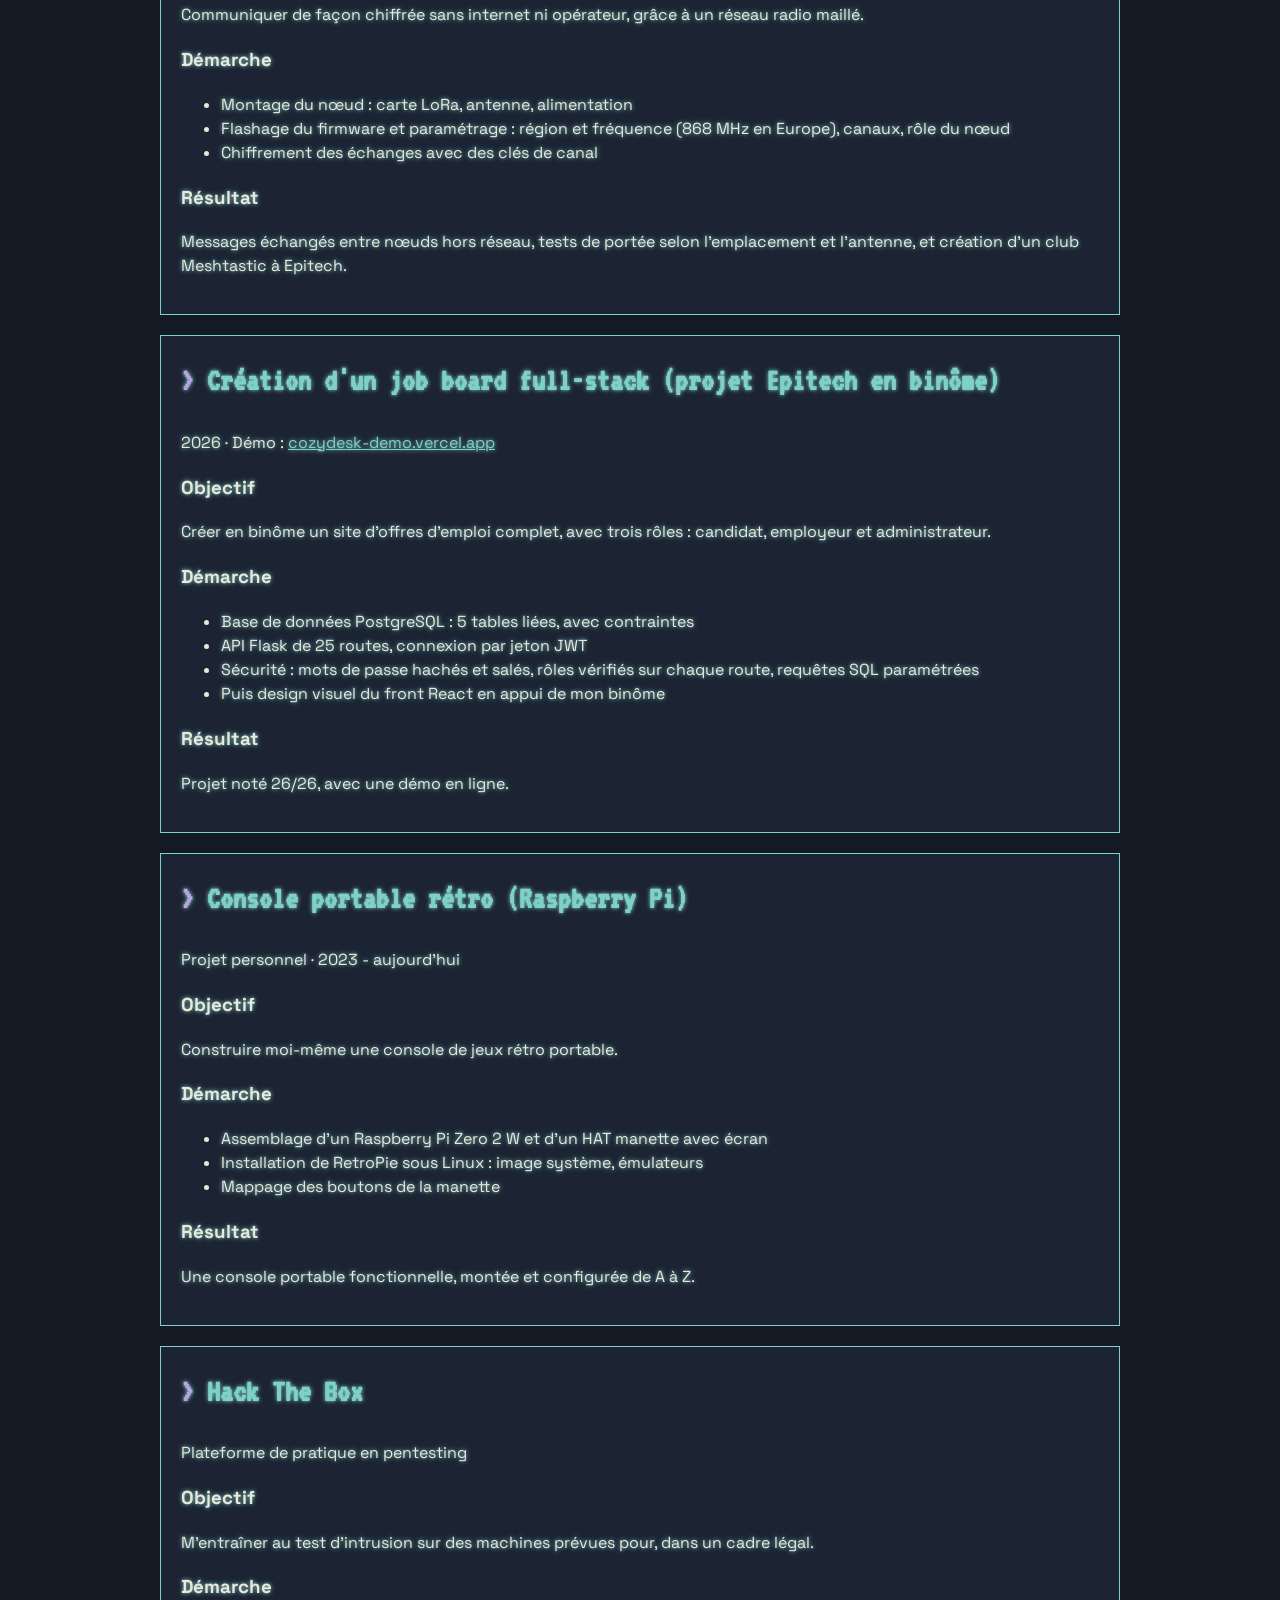
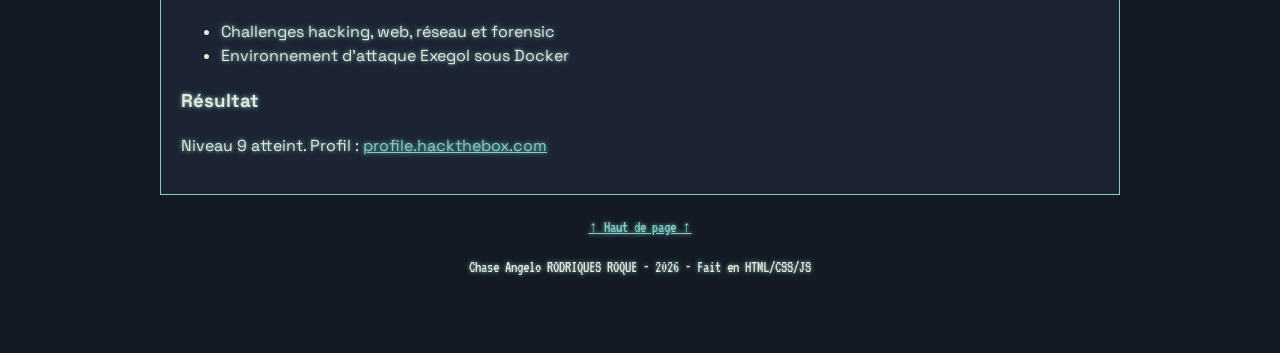
<file: projects.html>
<!DOCTYPE html>
<html lang="fr">
<head>
    <meta charset="UTF-8">
    <meta name="viewport" content="width=device-width, initial-scale=1.0">
    <meta name="description" content="Projets techniques de Chase Angelo RODRIQUES ROQUE, étudiant en cybersécurité à Epitech Marseille : homelab Linux, IA auto-hébergée, réseau Meshtastic, job board full-stack.">
    <title data-i18n="title.projects">Projets · Chase Angelo RODRIQUES ROQUE</title>
    <link rel="preconnect" href="https://fonts.googleapis.com">
    <link rel="preconnect" href="https://fonts.gstatic.com" crossorigin>
    <link href="https://fonts.googleapis.com/css2?family=Space+Grotesk:wght@300..700&family=VT323&display=swap" rel="stylesheet">
    <link rel="stylesheet" href="css/style.css">
    <link rel="icon" href="assets/favicon.svg?v=2" type="image/svg+xml">
    <script src="js/translations.js" defer></script>
    <script src="js/main.js" defer></script>
</head>
<body>
    <header>
        <div class="id">
            <h1><a href="index.html" class="home-link">Chase Angelo RODRIQUES ROQUE</a></h1>
            <p data-i18n="header.subtitle">Étudiant en cybersécurité</p>
        </div>
        <div class="header-controls">
            <ul class="lang-switch">
                <li><button type="button" data-lang="fr" aria-pressed="true">FR</button></li>
                <li><button type="button" data-lang="en" aria-pressed="false">EN</button></li>
            </ul>
            <label class="switch">
                <input type="checkbox" id="theme-toggle" aria-label="Mode clair" data-i18n-attr="aria-label:attr.theme">
                <span class="slider"></span>
                <span class="switch-text switch-dark" data-i18n="theme.dark">SOMBRE</span>
                <span class="switch-text switch-light" data-i18n="theme.light">CLAIR</span>
            </label>
            <nav>
                <details>
                    <summary aria-label="Menu">☰</summary>
                    <ul>
                        <li><a href="index.html" data-i18n="nav.page.cv">CV</a></li>
                        <li><a href="projects.html" data-i18n="nav.page.projects" aria-current="page">Projets</a></li>
                        <li><a href="interests.html" data-i18n="nav.page.interests">Intérêts</a></li>
                        <li class="menu-separator" aria-hidden="true"></li>
                        <li><a href="#" data-i18n="nav.overview">Vue d'ensemble</a></li>
                        <li><a href="#homelab" data-i18n="projects.homelab.title">Homelab Linux</a></li>
                        <li><a href="#ai" data-i18n="projects.ai.title">IA auto-hébergée</a></li>
                        <li><a href="#meshtastic" data-i18n="projects.meshtastic.title">Nœud Meshtastic (réseau maillé LoRa)</a></li>
                        <li><a href="#jobboard" data-i18n="nav.jobboard">Job board full-stack</a></li>
                        <li><a href="#console" data-i18n="projects.console.title">Console portable rétro (Raspberry Pi)</a></li>
                        <li><a href="#htb">Hack The Box</a></li>
                    </ul>
                </details>
            </nav>
        </div>
    </header>
    <main>
        <section id="overview">
            <h2 data-i18n="projects.page.title">Projets techniques</h2>
            <p data-i18n="projects.page.intro">Version détaillée des projets de mon CV.</p>
        </section>
        <section id="homelab">
            <h2 data-i18n="projects.homelab.title">Homelab Linux</h2>
            <p data-i18n="projects.homelab.meta">Projet personnel · 2026 - aujourd'hui</p>

            <h3 data-i18n="detail.goal">Objectif</h3>
            <p data-i18n="detail.homelab.goal">Disposer d'un environnement personnel pour pratiquer l'administration système et la sécurité sans risque.</p>

            <h3 data-i18n="detail.approach">Démarche</h3>
            <ul>
                <li data-i18n="detail.homelab.step1">Installation d'un serveur Linux servant de NAS</li>
                <li data-i18n="detail.homelab.step2">Durcissement : SSH par clé uniquement, pare-feu, gestion des correctifs</li>
                <li data-i18n="detail.homelab.step3">Labo virtualisé (Kali Linux, Exegol sous Docker) pour tester outils et configurations</li>
            </ul>

            <h3 data-i18n="detail.result">Résultat</h3>
            <p data-i18n="detail.homelab.result">Un serveur durci au quotidien et un labo isolé, réutilisé pour mon cours de test d'intrusion et Hack The Box.</p>
        </section>
        <section id="ai">
            <h2 data-i18n="projects.ai.title">IA auto-hébergée</h2>
            <p data-i18n="projects.ai.meta">Projet personnel · 2026 - aujourd'hui</p>

            <h3 data-i18n="detail.goal">Objectif</h3>
            <p data-i18n="detail.ai.goal">Utiliser des modèles de langage sans envoyer mes données à un service tiers.</p>

            <h3 data-i18n="detail.approach">Démarche</h3>
            <ul>
                <li data-i18n="detail.ai.step1">Déploiement et comparaison de LLM en local : Ollama, Jan, GPT4All</li>
                <li data-i18n="detail.ai.step2">Accès aux fichiers restreint selon le principe du moindre privilège</li>
                <li data-i18n="detail.ai.step3">Choix et réglage des modèles selon les ressources de la machine</li>
            </ul>

            <h3 data-i18n="detail.result">Résultat</h3>
            <p data-i18n="detail.ai.result">Des modèles qui tournent entièrement en local : les données ne quittent jamais la machine.</p>
        </section>
        <section id="meshtastic">
            <h2 data-i18n="projects.meshtastic.title">Nœud Meshtastic (réseau maillé LoRa)</h2>
            <p data-i18n="projects.meshtastic.meta">Projet personnel · 2026 - aujourd'hui</p>

            <h3 data-i18n="detail.goal">Objectif</h3>
            <p data-i18n="detail.meshtastic.goal">Communiquer de façon chiffrée sans internet ni opérateur, grâce à un réseau radio maillé.</p>

            <h3 data-i18n="detail.approach">Démarche</h3>
            <ul>
                <li data-i18n="detail.meshtastic.step1">Montage du nœud : carte LoRa, antenne, alimentation</li>
                <li data-i18n="detail.meshtastic.step2">Flashage du firmware et paramétrage : région et fréquence (868 MHz en Europe), canaux, rôle du nœud</li>
                <li data-i18n="detail.meshtastic.step3">Chiffrement des échanges avec des clés de canal</li>
            </ul>

            <h3 data-i18n="detail.result">Résultat</h3>
            <p data-i18n="detail.meshtastic.result">Messages échangés entre nœuds hors réseau, tests de portée selon l'emplacement et l'antenne, et création d'un club Meshtastic à Epitech.</p>
        </section>
        <section id="jobboard">
            <h2 data-i18n="projects.jobboard.title">Création d'un job board full-stack (projet Epitech en binôme)</h2>
            <p>2026 · <span data-i18n="projects.jobboard.demo">Démo :</span> <a href="https://cozydesk-demo.vercel.app">cozydesk-demo.vercel.app</a></p>

            <h3 data-i18n="detail.goal">Objectif</h3>
            <p data-i18n="detail.jobboard.goal">Créer en binôme un site d'offres d'emploi complet, avec trois rôles : candidat, employeur et administrateur.</p>

            <h3 data-i18n="detail.approach">Démarche</h3>
            <ul>
                <li data-i18n="detail.jobboard.step1">Base de données PostgreSQL : 5 tables liées, avec contraintes</li>
                <li data-i18n="detail.jobboard.step2">API Flask de 25 routes, connexion par jeton JWT</li>
                <li data-i18n="detail.jobboard.step3">Sécurité : mots de passe hachés et salés, rôles vérifiés sur chaque route, requêtes SQL paramétrées</li>
                <li data-i18n="detail.jobboard.step4">Puis design visuel du front React en appui de mon binôme</li>
            </ul>

            <h3 data-i18n="detail.result">Résultat</h3>
            <p data-i18n="detail.jobboard.result">Projet noté 26/26, avec une démo en ligne.</p>
        </section>
        <section id="console">
            <h2 data-i18n="projects.console.title">Console portable rétro (Raspberry Pi)</h2>
            <p data-i18n="projects.console.meta">Projet personnel · 2023 - aujourd'hui</p>

            <h3 data-i18n="detail.goal">Objectif</h3>
            <p data-i18n="detail.console.goal">Construire moi-même une console de jeux rétro portable.</p>

            <h3 data-i18n="detail.approach">Démarche</h3>
            <ul>
                <li data-i18n="detail.console.step1">Assemblage d'un Raspberry Pi Zero 2 W et d'un HAT manette avec écran</li>
                <li data-i18n="detail.console.step2">Installation de RetroPie sous Linux : image système, émulateurs</li>
                <li data-i18n="detail.console.step3">Mappage des boutons de la manette</li>
            </ul>

            <h3 data-i18n="detail.result">Résultat</h3>
            <p data-i18n="detail.console.result">Une console portable fonctionnelle, montée et configurée de A à Z.</p>
        </section>
        <section id="htb">
            <h2>Hack The Box</h2>
            <p data-i18n="projects.htb.meta">Plateforme de pratique en pentesting</p>

            <h3 data-i18n="detail.goal">Objectif</h3>
            <p data-i18n="detail.htb.goal">M'entraîner au test d'intrusion sur des machines prévues pour, dans un cadre légal.</p>

            <h3 data-i18n="detail.approach">Démarche</h3>
            <ul>
                <li data-i18n="detail.htb.step1">Challenges hacking, web, réseau et forensic</li>
                <li data-i18n="detail.htb.step2">Environnement d'attaque Exegol sous Docker</li>
            </ul>

            <h3 data-i18n="detail.result">Résultat</h3>
            <p><span data-i18n="detail.htb.result">Niveau 9 atteint. Profil :</span> <a href="https://profile.hackthebox.com/profile/01a0ae73-4e22-7148-8dfc-8bda61d98d81">profile.hackthebox.com</a></p>
        </section>
    </main>
    <footer>
        <p><a href="#" data-i18n="footer.top">↑ Haut de page ↑</a></p>
        <p data-i18n="footer.credits">Chase Angelo RODRIQUES ROQUE - 2026 - Fait en HTML/CSS/JS</p>
    </footer>
</body>
</html>
</file>
<file: css/style.css>
/* ==========================================================================
   Portfolio — style.css
   One page, two languages (FR / EN) via i18n in js/translations.js

   Contents
   1.  Colors (variables)
   2.  Base
   3.  CRT effect
   4.  Typography & links
   5.  Header
   6.  Language switch (FR | EN)
   7.  Theme switch (dark | light)
   8.  Menu (☰)
   9.  Sections & articles
   10. Neofetch
   11. Portrait & glitch reveal
   12. Contact form
   13. Footer
   14. Reduced motion
   15. Responsive
   ========================================================================== */


/* ===== 1. Colors (variables) ===== */

/* Arctic Cabin (dark), the default */
:root {
    --bg: #141A24;
    --panel: #1C2433;
    --main: #7FD1C7;
    --second: #B8A4E3;
    --text: #EDE6DA;
}

/* Arctic Cabin (light), when the theme switch is checked */
:root:has(#theme-toggle:checked) {
    --bg: #F3EFE8;
    --panel: #E3E7EE;
    --main: #2A766D;
    --second: #6A54A6;
    --text: #1C2433;
}


/* ===== 2. Base ===== */

/* Width and height include padding and border */
*,
*::before,
*::after {
    box-sizing: border-box;
}

/* Menu links scroll smoothly to their section */
html {
    scroll-behavior: smooth;
}

/* Space Grotesk for all readable text */
body {
    background-color: var(--bg);
    color: var(--text);
    font-family: "Space Grotesk", sans-serif;
    padding: 50px 20px;
    line-height: 1.5;
    transition: background-color 0.4s, color 0.4s;
    /* CRT phosphor glow, inherited by all text */
    text-shadow: 0 0 4px var(--main);
}


/* ===== 3. CRT effect ===== */

/* Full-screen layer over the page: scanlines, vignette, haze, curved edges.
   pointer-events: none so it never blocks clicks */
body::after {
    content: "";
    position: fixed;
    inset: 0;
    pointer-events: none;
    z-index: 1000;
    background:
        /* scanlines: 1px faint line every 3px */
        repeating-linear-gradient(
            to bottom,
            rgba(0, 0, 0, 0.15) 0px,
            rgba(0, 0, 0, 0.15) 1px,
            transparent 1px,
            transparent 3px
        ),
        /* vignette: clear center, darker edges */
        radial-gradient(
            ellipse at center,
            transparent 60%,
            rgba(0, 0, 0, 0.45) 100%
        ),
        /* faint green haze (--main in RGB, at 3%) */
        linear-gradient(rgba(127, 209, 199, 0.03), rgba(127, 209, 199, 0.03));
    /* curved screen edges */
    box-shadow: inset 0 0 100px rgba(0, 0, 0, 0.6);
    /* very slow, subtle flicker */
    animation: crt-flicker 4s infinite;
}

@keyframes crt-flicker {
    0%, 100% { opacity: 1; }
    50% { opacity: 0.94; }
}

/* Light mode: lighter overlay, no flicker, no glow
   (animation: none is needed, an animation overrides a static opacity) */
:root:has(#theme-toggle:checked) body::after {
    opacity: 0.4;
    animation: none;
}

:root:has(#theme-toggle:checked) body {
    text-shadow: none;
}


/* ===== 4. Typography & links ===== */

/* Name: VT323 retro terminal font */
h1 {
    font-family: "VT323", monospace;
    color: var(--main);
    font-size: 2.5rem;
    transition: color 0.4s;
}

/* Blinking cursor after the name.
   step-end = no fade: each keyframe value holds until the next one (on 0-50%, off 50-100%) */
h1::after {
    content: "_";
    animation: cursor-blink 1s step-end infinite;
}

@keyframes cursor-blink {
    0%, 100% { opacity: 1; }
    50% { opacity: 0; }
}

/* Section titles */
h2 {
    font-family: "VT323", monospace;
    color: var(--main);
    font-size: 2rem;
    transition: color 0.4s;
}

/* Terminal prompt before each section title */
h2::before {
    content: "> ";
    color: var(--second);
}

a {
    color: var(--main);
    transition: background-color 0.25s, color 0.25s;
}

/* Inverted highlight on hover, keyboard focus and tap */
a:hover,
a:focus-visible,
a:active {
    background-color: var(--main);
    color: var(--bg);
}

/* Name in the header = link to the homepage, styled like the title */
.home-link {
    color: inherit;
    text-decoration: none;
}


/* ===== 5. Header ===== */

/* Name on the left, controls on the right, one row */
header {
    display: flex;
    justify-content: space-between;
    align-items: baseline;
    flex-wrap: wrap;             /* on phones, the controls can drop to a 2nd line */
    gap: 1rem;
    padding-bottom: 1.5rem;      /* space under the buttons, inside the sticky header */
    position: sticky;
    top: 0;
    z-index: 10;
    background-color: var(--bg);
}

/* FR|EN, theme switch and ☰ side by side, all in VT323 (inherited) */
.header-controls {
    display: flex;
    align-items: center;
    gap: 1rem;
    font-family: "VT323", monospace;
}

section {
    scroll-margin-top: 10rem;
}

/* ===== 6. Language switch (FR | EN) ===== */

/* Two buttons shown as one pill */
.lang-switch {
    display: inline-flex;
    margin: 0;
    padding: 0;
    list-style-type: none;
    border: 1px solid var(--main);
}

/* Both halves the same width: 7 characters + padding */
.lang-switch button {
    display: block;
    width: calc(7ch + 1px);
    padding: 1px;
    text-align: center;
    /* Reset the browser's default button look */
    font: inherit;
    color: var(--main);
    background: transparent;
    border: none;
    cursor: pointer;
}

/* Current language = inverted (aria-pressed is set by setLanguage in main.js) */
.lang-switch button[aria-pressed="true"] {
    background-color: var(--main);
    color: var(--bg);
}

/* Keyboard focus: same ring as the other controls */
.lang-switch button:focus-visible {
    outline: 2px solid var(--second);
}


/* ===== 7. Theme switch (dark | light) ===== */

/* The pill */
.switch {
    position: relative;
    display: inline-flex;
    border: 1px solid var(--main);
    cursor: pointer;
}

/* Hide the real checkbox but keep it keyboard-accessible */
.switch input {
    position: absolute;
    opacity: 0;
    width: 0;
    height: 0;
}

/* DARK / LIGHT words, above the slider */
.switch-text {
    position: relative;
    z-index: 1;
    width: calc(7ch + 1px);
    padding: 1px;
    text-align: center;
}

/* Sliding highlight, covers one half */
.slider {
    position: absolute;
    top: 0;
    left: 0;
    width: 50%;
    height: 100%;
    background-color: var(--main);
    transition: transform 0.4s;
}

/* Checked = light: slide to the right half */
.switch input:checked ~ .slider {
    transform: translateX(100%);
}

/* Keyboard focus ring */
.switch input:focus-visible ~ .slider {
    outline: 2px solid var(--second);
}

/* Active word: dark text so it stays readable on the highlight */
/* Unchecked = dark mode: DARK is under the highlight */
.switch input:not(:checked) ~ .switch-dark {
    color: var(--bg);
}

/* Checked = light mode: LIGHT is under the highlight */
.switch input:checked ~ .switch-light {
    color: var(--bg);
}


/* ===== 8. Menu (☰) ===== */

/* The ☰ button: pill look, like FR|EN and the theme switch */
nav summary {
    display: flex;
    justify-content: center;
    align-items: center;
    width: calc(7ch + 1px);          /* 44px tap target */
    min-height: 28px;
    list-style: none;            /* removes the ▶ arrow (Chrome, Firefox) */
    border: 1px solid var(--main);
    cursor: pointer;
}

/* Removes the ▶ arrow in Safari */
nav summary::-webkit-details-marker {
    display: none;
}

/* Keyboard focus: same style as the other controls */
nav summary:focus-visible {
    outline: 2px solid var(--second);
}

/* The anchor point: the dropdown is placed relative to this box */
nav details {
    position: relative;
}

/* The dropdown: floats over the page, under the ☰, aligned to its right edge */
nav details ul {
    position: absolute;
    top: 100%;                   /* just below the button */
    right: 0;                    /* right edges line up */
    z-index: 10;                 /* above the sections, below the CRT layer (1000) */
    min-width: 20ch;             /* wide enough so links don't wrap */
    margin: 0;
    padding: 0.5rem 0;
    list-style: none;
    background-color: var(--panel);
    border: 1px solid var(--main);
}

/* One link per line, full width of the dropdown */
nav a {
    display: block;
    padding: 0.5rem 1rem;
    text-decoration: none;
}

/* Line between the page links and the section links */
nav .menu-separator {
    margin: 0.5rem 1rem;
    border-top: 1px solid var(--main);
}

/* Current page: shown in the accent color */
nav a[aria-current="page"] {
    color: var(--second);
}


/* ===== 9. Sections & articles ===== */

/* Every section = a panel, like a terminal window (the neofetch stays open) */
main > section:not(#neofetch) {
    margin-top: 20px;
    margin-bottom: 20px;
    padding: 20px;
    background-color: var(--panel);
    border: 1px solid var(--main);
    transition: background-color 0.4s, border-color 0.4s;
}

/* No extra space above the title inside the panel */
main > section > h2:first-child {
    margin-top: 0;
}

/* Items inside a panel: no second box, a left line instead */
article {
    margin-top: 1.5rem;
    margin-bottom: 1.5rem;
    padding-left: 1rem;
    border-left: 2px solid var(--second);
}

main:has(section:target) > section:not(:target) {
    display: none;
}

/* Download CV: terminal-style button, like the form buttons */
.cv-button {
    display: inline-block;
    padding: 0.5rem 1rem;
    font-family: "VT323", monospace;
    font-size: 1.25rem;
    text-decoration: none;
    border: 1px solid var(--main);
}

/* Screenshots on the interests and projects pages: never wider than their panel */
.screenshot {
    display: block;
    max-width: 100%;
    height: auto;
    border: 1px solid var(--main);
}

/* ===== 10. Neofetch ===== */

/* VT323 for the whole block (inherited) */
#neofetch {
    font-family: "VT323", monospace;
}

#neofetch pre {
    color: var(--main);
    overflow: auto;              /* only the ASCII scrolls on small screens, not the page */
}

/* user@host title */
#neofetch .neofetch-title {
    color: var(--main);
}

/* No default paragraph margins, so the title lines up with the portrait */
#neofetch .neofetch-info p {
    margin: 0;
}

/* Label → value rows: labels as wide as needed, values take the rest */
#neofetch dl {
    display: grid;
    grid-template-columns: auto 1fr;
    column-gap: 1ch;
    margin: 0;
}

#neofetch dt {
    color: var(--main);
}

/* The colon is added by CSS, keeps the HTML clean */
#neofetch dt::after {
    content: ":";
}

#neofetch dd {
    margin: 0;
}

/* Color blocks = the palette, so they follow the theme */
#neofetch .neofetch-colors span {
    display: inline-block;
    width: 2rem;
    height: 2rem;
    border: 1px solid var(--main);
}

#neofetch .neofetch-colors span:nth-child(1) { background-color: var(--bg); }
#neofetch .neofetch-colors span:nth-child(2) { background-color: var(--panel); }
#neofetch .neofetch-colors span:nth-child(3) { background-color: var(--main); }
#neofetch .neofetch-colors span:nth-child(4) { background-color: var(--second); }
#neofetch .neofetch-colors span:nth-child(5) { background-color: var(--text); }

/* Terminal typing: "neofetch" types itself once, just after the page loads,
   then the underscore cursor keeps blinking, like the one after the name.
   The box grows 1 character per step; overflow: hidden hides the rest */
#neofetch kbd {
    display: inline-block;
    overflow: hidden;
    white-space: nowrap;
    vertical-align: bottom;
    font-family: inherit;
    width: 1ch;                  /* starts with just the cursor */
    padding-right: 1ch;          /* space reserved for the cursor */
    /* the cursor: a 1ch x 2px bar in the bottom right corner (underscore, like the h1) */
    background: linear-gradient(var(--main), var(--main)) no-repeat right bottom / 1ch 2px;
    animation:
        type-in 0.8s steps(8, end) 0.3s forwards,
        underscore-blink 1s step-end 1.1s infinite;
}

/* 8 letters in "neofetch" + 1ch for the cursor */
@keyframes type-in {
    to { width: 9ch; }
}

/* Starts when the typing ends (0.3s + 0.8s = 1.1s); same rhythm as the h1 cursor */
@keyframes underscore-blink {
    0%, 100% { background-size: 1ch 2px; }
    50% { background-size: 0 0; }
}


/* ===== 11. Portrait & glitch reveal ===== */

/* ASCII on top, color photo revealed on hover, tap or keyboard focus */
#neofetch .portrait {
    position: relative;
    display: inline-block;
    flex-shrink: 0;
    overflow: hidden;
    cursor: pointer;
}

/* The ASCII sets the size of the portrait and hides the photo behind it */
#neofetch .portrait pre {
    position: relative;
    z-index: 1;
    margin: 0;
    font-family: monospace;
    font-size: 0.26rem;
    line-height: 1.5;
    background-color: var(--bg);
    transition: opacity 0.15s;
}

/* The photo fills exactly the ASCII's space, underneath it */
#neofetch .portrait img {
    position: absolute;
    top: 0;
    left: 0;
    width: 100%;
    height: 100%;
    object-fit: cover;
}

/* Reveal: the ASCII fades out */
#neofetch .portrait:hover pre,
#neofetch .portrait:focus pre {
    opacity: 0;
}

/* Keyboard users see where the focus is */
#neofetch .portrait:focus-visible {
    outline: 2px solid var(--second);
}

/* Photo glitch: one band of the photo per frame, uneven timings and shifts.
   steps(1, end) = no smooth motion, the image jumps from frame to frame */
#neofetch .portrait:hover img,
#neofetch .portrait:focus img {
    animation: image-glitch-in 0.6s steps(1, end);
}

@keyframes image-glitch-in {
    0%   { clip-path: inset(42% 0 51% 0); transform: translateX(-9px); }
    7%   { clip-path: inset(8% 0 88% 0);  transform: translateX(4px); }
    13%  { clip-path: inset(63% 0 12% 0); transform: translateX(-2px) skewX(8deg); }
    21%  { clip-path: inset(0 0 94% 0);   transform: translateX(11px); }
    27%  { clip-path: inset(28% 0 40% 0); transform: translateX(-6px); }
    38%  { clip-path: inset(77% 0 3% 0);  transform: translateX(3px) skewX(-5deg); }
    44%  { clip-path: inset(15% 0 79% 0); transform: translateX(-12px); }
    56%  { clip-path: inset(50% 0 30% 0); transform: translateX(5px); }
    61%  { clip-path: inset(4% 0 60% 0);  transform: translateX(-3px); }
    73%  { clip-path: inset(35% 0 25% 0); transform: translateX(2px); }
    84%  { clip-path: inset(0 0 12% 0);   transform: translateX(-1px); }
    100% { clip-path: inset(0 0 0 0);     transform: translateX(0); }
}

/* Palette glitch: a color layer over the portrait, invisible at rest.
   screen blends the color into the photo instead of covering it */
#neofetch .portrait::after {
    content: "";
    position: absolute;
    inset: 0;
    z-index: 2;
    pointer-events: none;
    opacity: 0;
    mix-blend-mode: screen;
}

/* Light mode: darker palette, so multiply tints better than screen */
:root:has(#theme-toggle:checked) #neofetch .portrait::after {
    mix-blend-mode: multiply;
}

#neofetch .portrait:hover::after,
#neofetch .portrait:focus::after {
    animation: palette-glitch 0.6s steps(1, end);
}

/* Same timing as the photo, different bands, so they never line up.
   Max 2 color flashes at low opacity: stays under WCAG 2.3.1 (3 flashes per second) */
@keyframes palette-glitch {
    0%   { opacity: 0.5;  background-color: var(--main);   clip-path: inset(10% 0 82% 0); transform: translateX(7px); }
    7%   { opacity: 0.4;  background-color: var(--second); clip-path: inset(55% 0 30% 0); transform: translateX(-4px); }
    21%  { opacity: 0; }
    44%  { opacity: 0.45; background-color: var(--second); clip-path: inset(33% 0 58% 0); transform: translateX(8px); }
    56%  { opacity: 0.3;  background-color: var(--main);   clip-path: inset(80% 0 5% 0);  transform: translateX(-2px); }
    73%, 100% { opacity: 0; }
}


/* ===== 12. Contact form ===== */

/* Each label on its own line, above its field */
#contact-form label {
    display: block;
    margin-top: 1rem;
}

/* Fields: own line, themed with the palette */
#contact-form input[type="text"],
#contact-form input[type="email"],
#contact-form input[type="tel"],
#contact-form textarea {
    display: block;
    width: 100%;
    padding: 0.5rem;
    font-family: inherit;
    color: var(--text);
    background-color: var(--panel);
    border: 1px solid var(--main);
}

/* Buttons: terminal style */
#contact-form input[type="submit"],
#contact-form input[type="reset"] {
    margin-top: 1.25rem;
    padding: 0.5rem 1rem;
    font-family: "VT323", monospace;
    font-size: 1.25rem;
    color: var(--main);
    background: transparent;
    border: 1px solid var(--main);
    cursor: pointer;
    transition: background-color 0.25s, color 0.25s;
}

/* Buttons: inverted highlight, like the links */
#contact-form input[type="submit"]:hover,
#contact-form input[type="submit"]:focus-visible,
#contact-form input[type="reset"]:hover,
#contact-form input[type="reset"]:focus-visible {
    background-color: var(--main);
    color: var(--bg);
}

/* Asterisk after the label of every required field */
#contact-form label:has(+ :required)::after {
    content: " *";
    color: var(--second);
}


/* ===== 13. Footer ===== */

/* Back-to-top link, centered, terminal font */
footer {
    font-family: "VT323", monospace;
    text-align: center;
}


/* ===== 14. Reduced motion =====
   Placed after all the animations on purpose: with equal specificity, the last rule wins.
   Selectors match the :hover / :focus rules, otherwise those (more specific) would win. */
@media (prefers-reduced-motion: reduce) {
    /* Links jump instead of scrolling smoothly */
    html {
        scroll-behavior: auto;
    }
    /* No CRT flicker */
    body::after {
        animation: none;
    }
    /* No blinking cursor after the name: it stays visible */
    h1::after {
        animation: none;
    }
    /* No typing: show the word right away (width: 1ch would hide it) */
    #neofetch kbd {
        animation: none;
        width: auto;
        padding-right: 0;
        background: none;
    }
    /* No glitch: the photo just appears */
    #neofetch .portrait:hover img,
    #neofetch .portrait:focus img,
    #neofetch .portrait:hover::after,
    #neofetch .portrait:focus::after {
        animation: none;
    }
}


/* ===== 15. Responsive (mobile first) ===== */

/* Tablet and up: neofetch side by side (portrait left, info right) */
@media (min-width: 768px) {
    #neofetch {
        display: flex;
        flex-wrap: wrap;
        column-gap: 2rem;
        align-items: flex-start;
    }
    /* The prompt line takes a full row above */
    #neofetch > p {
        flex-basis: 100%;
    }
    #neofetch .neofetch-info {
        flex: 1;
        min-width: 0;
        margin: 0;
    }
}

/* Desktop: readable line length, centered */
@media (min-width: 1024px) {
    header,
    main {
        max-width: 60rem;
        margin: 0 auto;
    }
}
</file>
